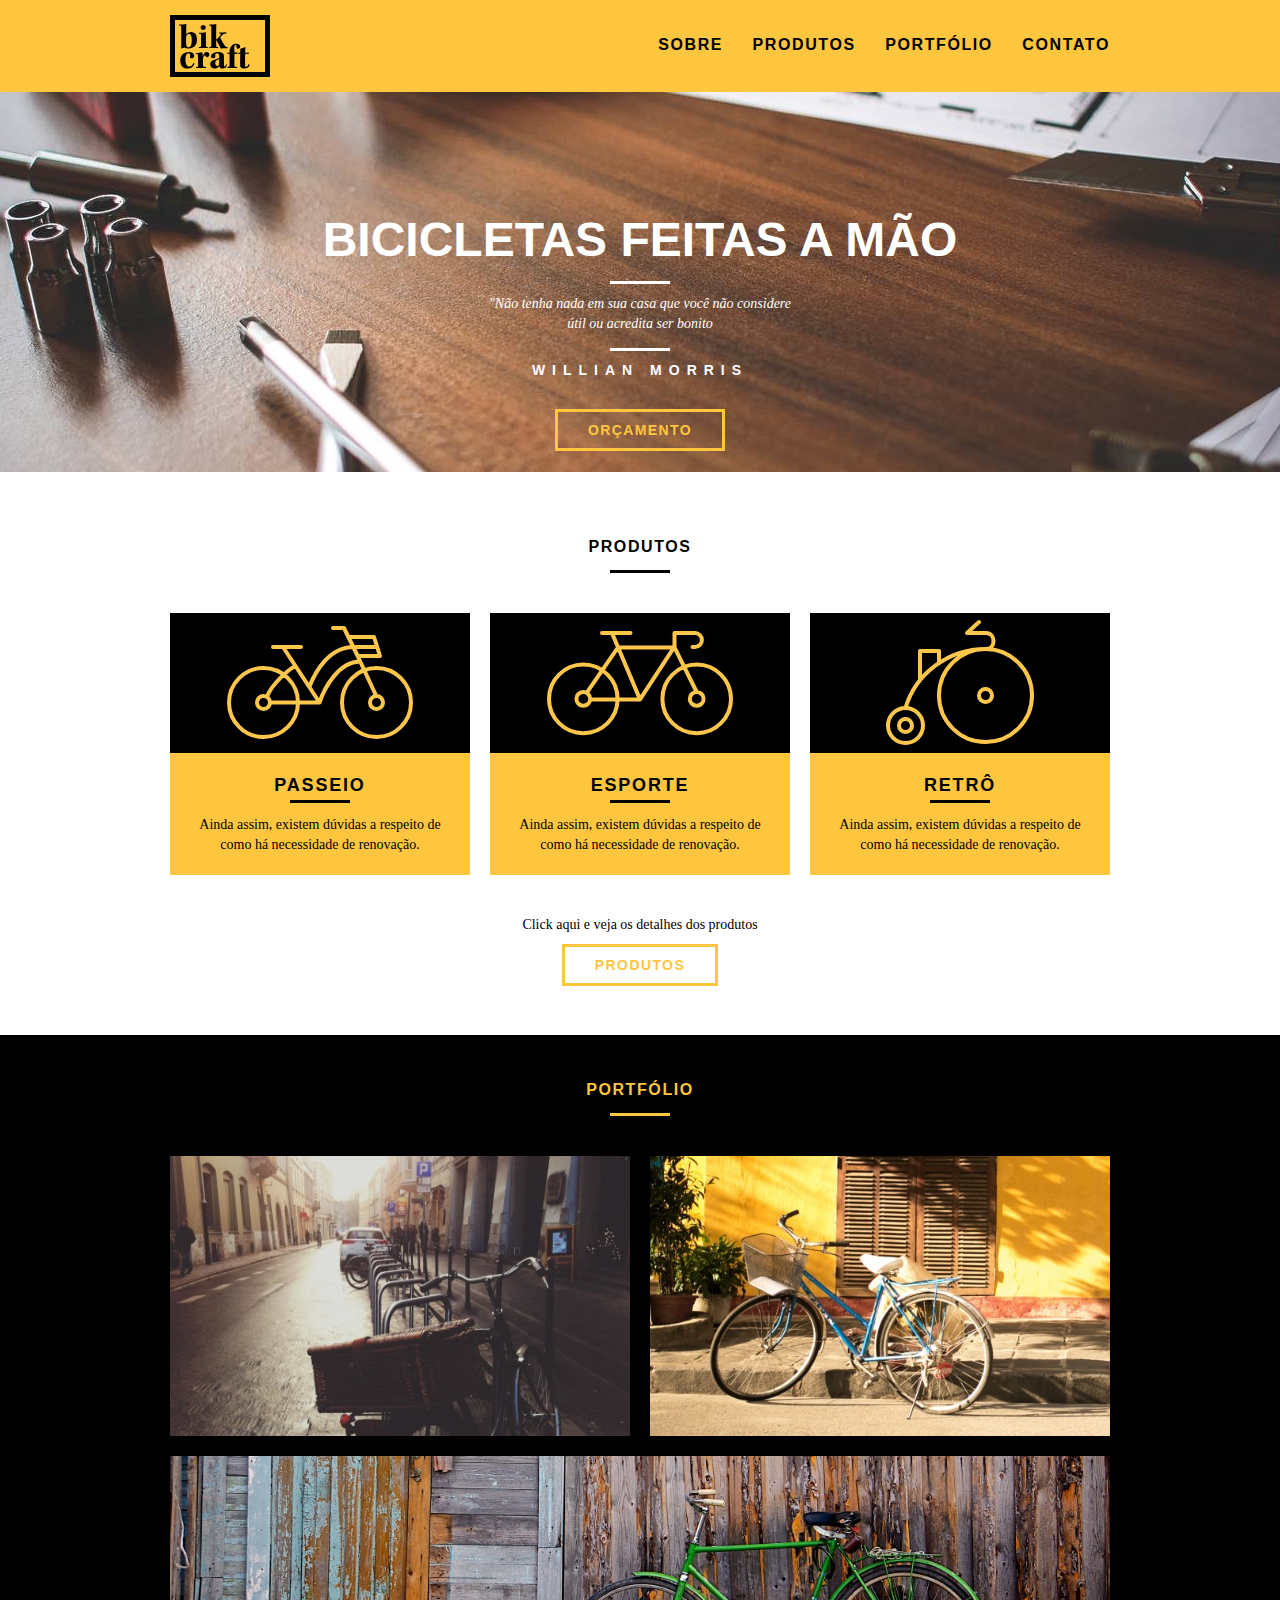
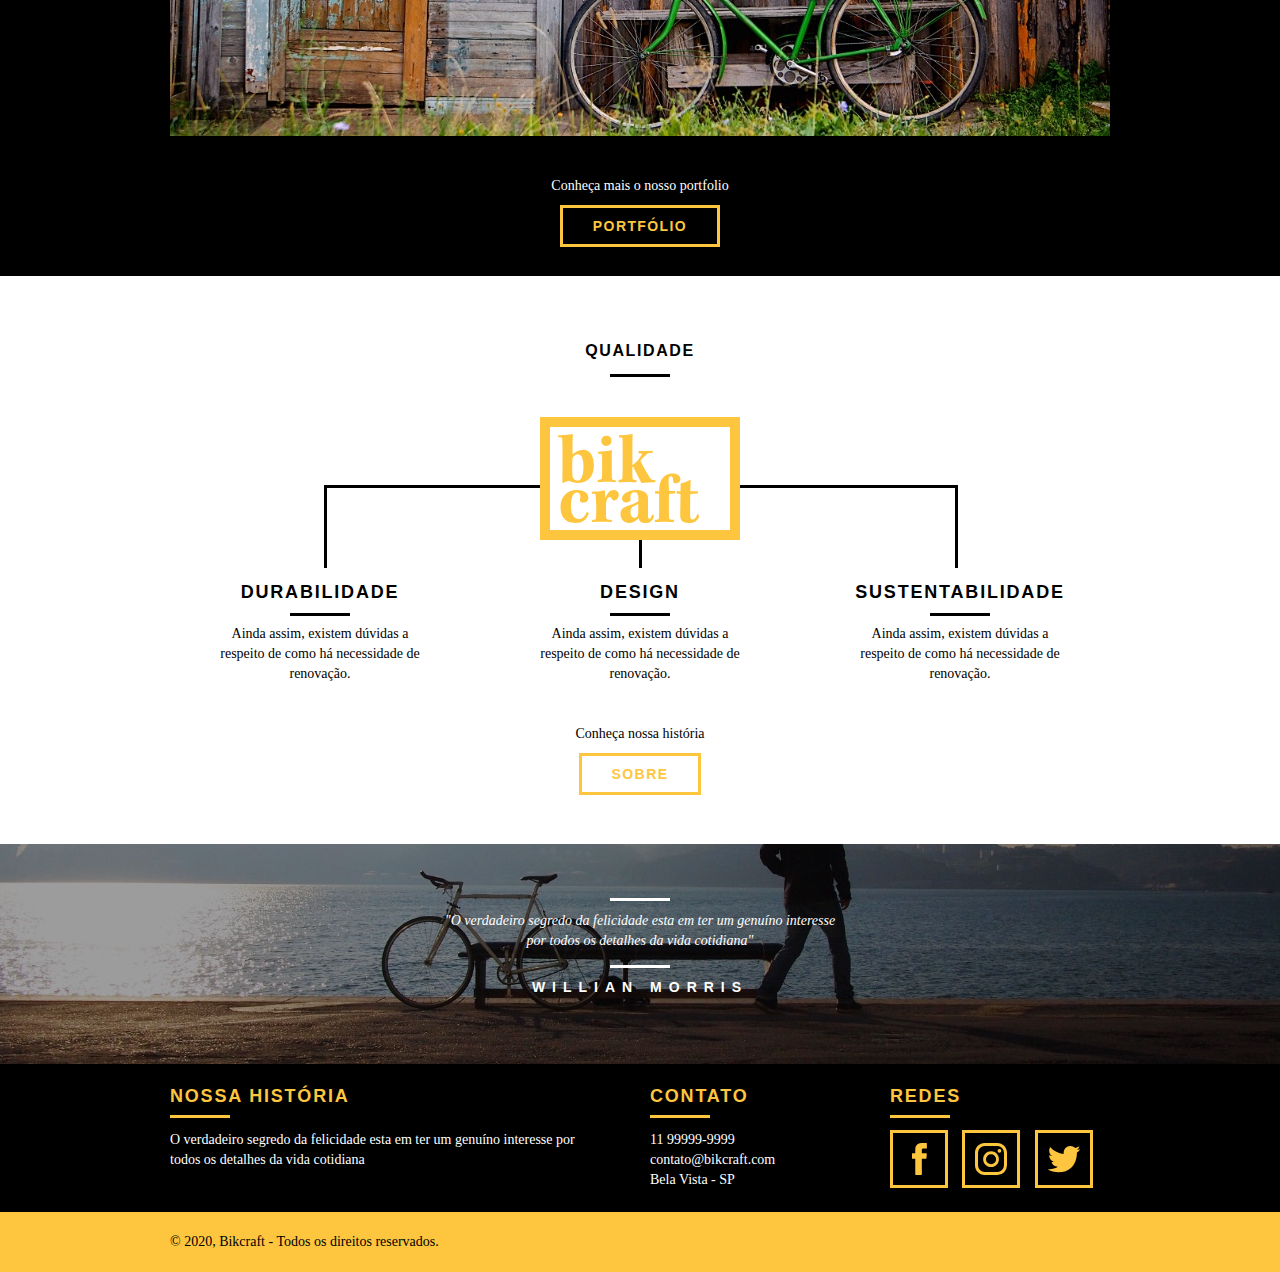
<file: index.html>
<!DOCTYPE html>
<html lang="pt-br">
	<head>
		<meta charset="utf-8">
		<title>Bikcraft - Home</title>
		<link rel="stylesheet" href="css/normalize.css">
		<link rel="stylesheet" href="css/reset.css">
		<link rel="stylesheet" href="css/grid.css">
		<link rel="stylesheet" href="css/style.css">
		<link rel="stylesheet" href="css/about.css">
	</head>
		<header class="header">
			<div class="container">
				<a href="index.html" class="grid-4">
					<img src="img/bikcraft.svg" alt="Bikcraft">
				</a>
				<nav class="header_menu grid-12">
					<ul>
						<li><a href="about.html">Sobre</a></li>
						<li><a href="products.html">Produtos</a></li>
						<li><a href="Portfolio.html">Portfólio</a></li>
						<li><a href="contact.html">Contato</a></li>
					</ul>
				</nav>
			</div>
		</header>
		<section class="introduction">
			<div class="container">
				<h1>Bicicletas feitas a mão</h1>
				<blockquote class="quote-external">
					<p>"Não tenha nada em sua casa que você não considere útil ou acredita ser bonito</p>
					<cite>WILLIAN MORRIS</cite>
				</blockquote>
				<a href="products.html" class="button secundary">Orçamento</a>
			</div>
		</section>
		<section class="products container">
			<h2 class="sub-title">Produtos</h2>
			<ul class="products-list">
				<li class="grid-1-3">
					<div class="products-icon">
						<img src="img/produtos/passeio.svg" alt="bikecreft-passeio">
					</div>
					<h3>Passeio</h3>
					<p>Ainda assim, existem dúvidas a respeito de como há necessidade de renovação.</p>
				</li>
				<li class="grid-1-3">
					<div class="products-icon">
						<img src="img/produtos/esporte.svg" alt="bikecreft-Esport">
					</div>
					<h3>Esporte</h3>
					<p>Ainda assim, existem dúvidas a respeito de como há necessidade de renovação.</p>
				</li>
				<li class="grid-1-3">
					<div class="products-icon">
						<img src="img/produtos/retro.svg" alt="bikecreft-retro">
					</div>
					<h3>Retrô</h3>
					<p>Ainda assim, existem dúvidas a respeito de como há necessidade de renovação.</p>
				</li>
			</ul>
			<div class="call">
				<p>Click aqui e veja os detalhes dos produtos</p>
				<a href="products.html" class="button primary">Produtos</a>
			</div>
		</section>

		<section class="portfolio">
			<div class="container">
				<h2 class="sub-title">Portfólio</h2>
				<ul class="portfolio-list">
					<li class="grid-8"><img src="img/portfolio/retro.jpg" alt="Bicicleta Retrô"></li>
					<li class="grid-8"><img src="img/portfolio/passeio.jpg" alt="Bicicleta Passeio"></li>
					<li class="grid-16"><img src="img/portfolio/esporte.jpg" alt="Bicicleta Esporte"></li>
				</ul>
				<div class="call">
					<p>Conheça mais o nosso portfolio</p>
					<a href="portfolio.html" class="button secundary">Portfólio</a>
				</div>
			</div>
		</section>

		<section class="quality container">
			<h2 class="sub-title">Qualidade</h2>
			<img src="img/bikcraft-qualidade.svg" alt="bikcraft-qualidade">
			<ul class="quality-list">
				<li class="grid-1-3">
					<h3>Durabilidade</h3>
					<p>Ainda assim, existem dúvidas a respeito de como há necessidade de renovação.</p>
				</li>
				<li class="grid-1-3">
					<h3>Design</h3>
					<p>Ainda assim, existem dúvidas a respeito de como há necessidade de renovação.</p>
				</li>
				<li class="grid-1-3">
					<h3>Sustentabilidade</h3>
					<p>Ainda assim, existem dúvidas a respeito de como há necessidade de renovação.</p>
				</li>
			</ul>
			<div class="call">
				<p>Conheça nossa história</p>
				<a href="about.html" class="button primary">Sobre</a>
			</div>
		</section>

		<section class="breaking">
			<blockquote class="quote-external container">
				<p>"O verdadeiro segredo da felicidade esta em ter um genuíno interesse por todos os detalhes da vida cotidiana"</p>
				<cite>WILLIAN MORRIS</cite>
			</blockquote>
		</section>

		<footer>
			<div class="footer">
				<div class="container">
					<div class="grid-8 footer-history">
						<h3>Nossa história</h3>
						<p>O verdadeiro segredo da felicidade esta em ter um genuíno interesse por todos os detalhes da vida cotidiana</p>
					</div>
					<div class="grid-4 footer-contact">
						<h3>Contato</h3>
						<ul>
							<li>11 99999-9999</li>
							<li>contato@bikcraft.com</li>
							<li>Bela Vista - SP</li>
						</ul>
					</div>
					<div class="grid-4 footer-social">
						<h3>Redes</h3>
						<ul>
							<li>
								<a href="http://www.facebook.com">
									<img class="footer-img" src="img/redes-sociais/facebook.svg" alt="facebook">
								</a>
							</li>
								<li>
								<a href="http://www.instagram.com">
									<img class="footer-img" src="img/redes-sociais/instagram.svg" alt="instagram">
								</a>
							</li>
							<li>
								<a href="http://www.facebook.com">
									<img class="footer-img" src="img/redes-sociais/twitter.svg" alt="twitter">
								</a>
							</li>
						</ul>
					</div>
				</div>
			</div>
			<div class="copyright">
				<div class="container">
					<p class="grid-16"> &copy 2020, Bikcraft - Todos os direitos reservados.</p>
				</div>
			</div>
		</footer>
	</body>
</html>
</file>
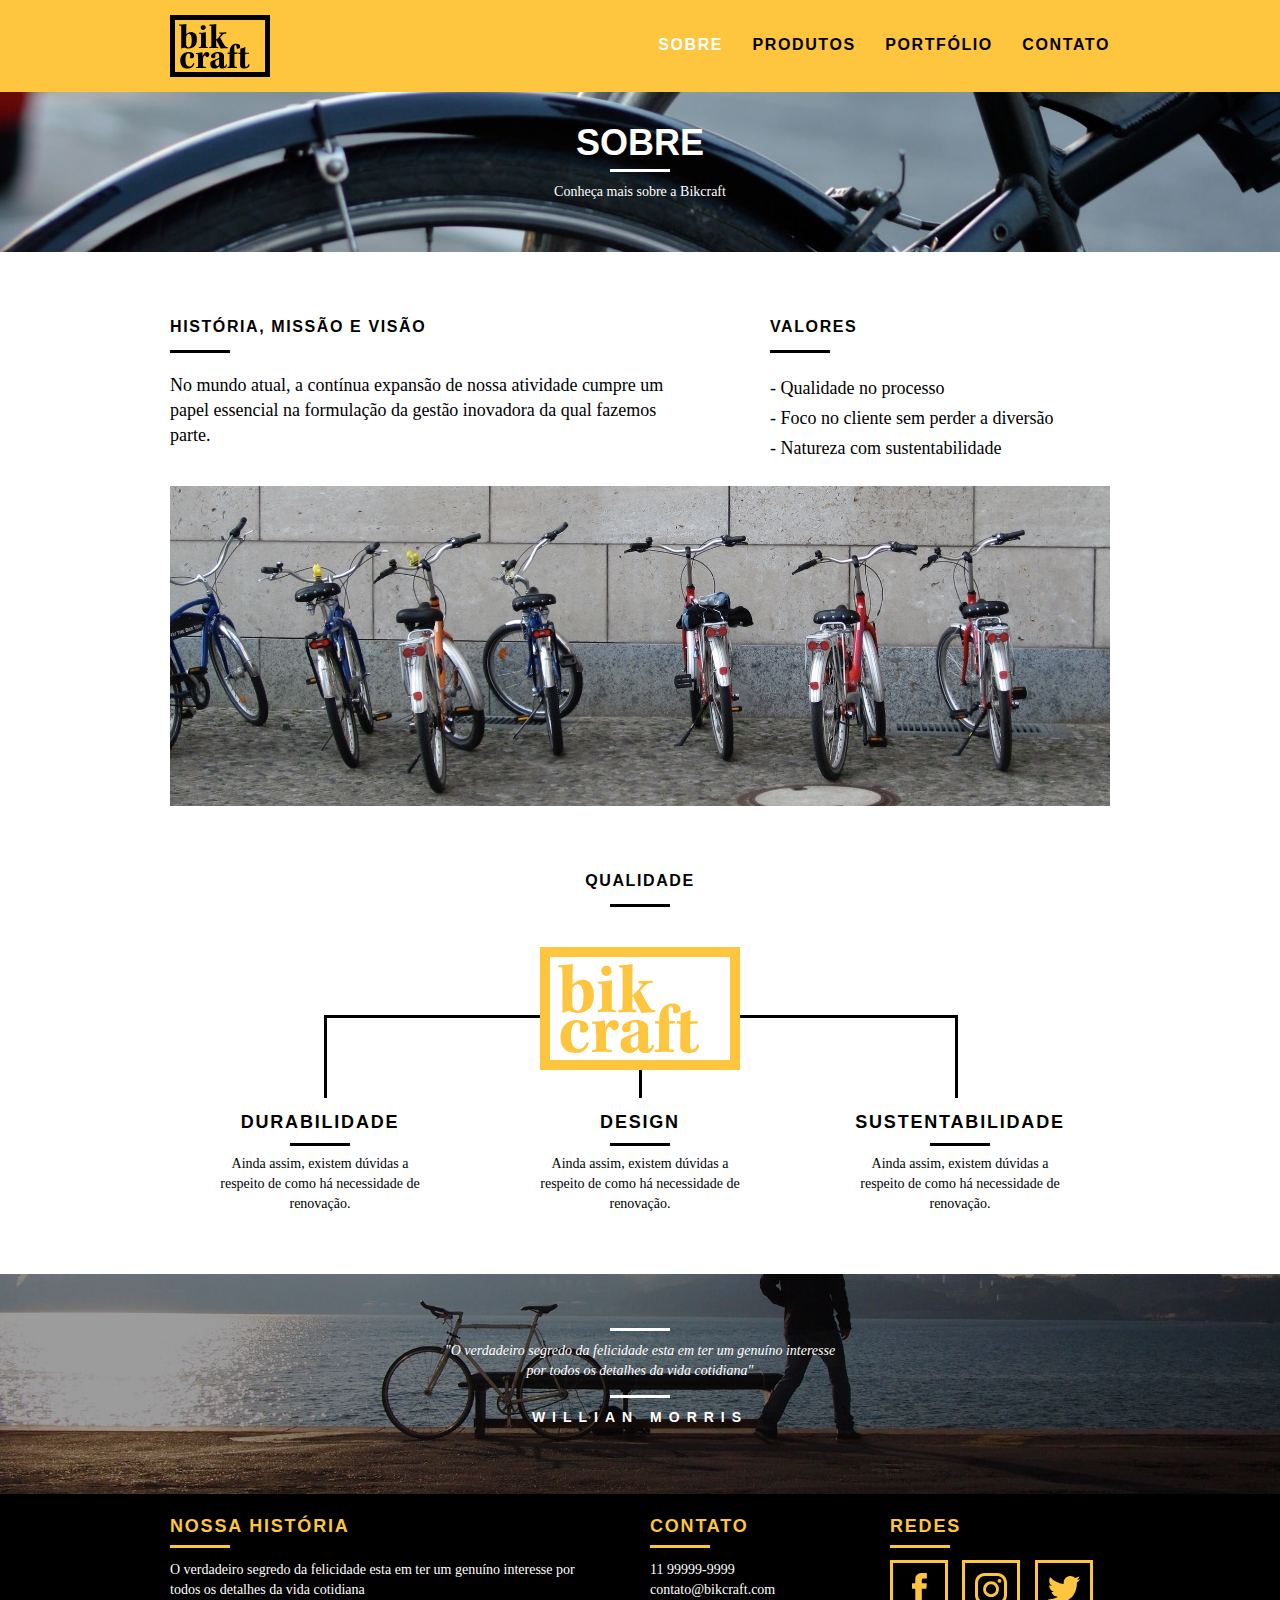
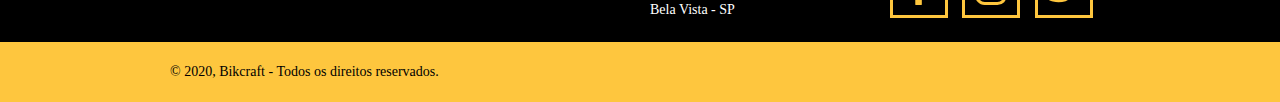
<file: about.html>
<!DOCTYPE html>
<html lang="pt-br">
	<head>
		<meta charset="utf-8">
		<title>Bikcraft - Sobre</title>
		<link rel="stylesheet" href="css/normalize.css">
		<link rel="stylesheet" href="css/reset.css">
		<link rel="stylesheet" href="css/grid.css">
		<link rel="stylesheet" href="css/style.css">
		<link rel="stylesheet" href="css/about.css">
	</head>
		<header class="header">
			<div class="container">
				<a href="index.html" class="grid-4">
					<img src="img/bikcraft.svg" alt="Bikcraft">
				</a>
				<nav class="header_menu grid-12">
					<ul>
						<li><a href="about.html" class="active_menu">Sobre</a></li>
						<li><a href="products.html">Produtos</a></li>
						<li><a href="Portfolio.html">Portfólio</a></li>
						<li><a href="contact.html">Contato</a></li>
					</ul>
				</nav>
			</div>
		</header>
		<section class="introduction-internal about-internal">
			<div class="container">
				<h1>Sobre</h1>
				<p>Conheça mais sobre a Bikcraft</p>
			</div>
		</section>
		<section class="mission-about container">
			<div class="grid-10">
				<h2 class="subtitle-internal">História, Missão e Visão</h2>
				<p>No mundo atual, a contínua expansão de nossa atividade cumpre um papel essencial na formulação da gestão inovadora da qual fazemos parte.</p>
			</div>
			<div class="grid-6">
				<h2 class="subtitle-internal">Valores</h2>
				<ul>
					<li>- Qualidade no processo</li>
					<li>- Foco no cliente sem perder a diversão</li>
					<li>- Natureza com sustentabilidade</li>
				</ul>
			</div>
			<div class="grid-16 team-img">
				<img src="img/equipe-bikcraft.jpg" alt="equipe-bikcraft">
			</div>
		</section>
		<section class="quality container">
			<h2 class="sub-title">Qualidade</h2>
			<img src="img/bikcraft-qualidade.svg" alt="bikcraft-qualidade">
			<ul class="quality-list">
				<li class="grid-1-3">
					<h3>Durabilidade</h3>
					<p>Ainda assim, existem dúvidas a respeito de como há necessidade de renovação.</p>
				</li>
				<li class="grid-1-3">
					<h3>Design</h3>
					<p>Ainda assim, existem dúvidas a respeito de como há necessidade de renovação.</p>
				</li>
				<li class="grid-1-3">
					<h3>Sustentabilidade</h3>
					<p>Ainda assim, existem dúvidas a respeito de como há necessidade de renovação.</p>
				</li>
			</ul>
		</section>

		<section class="breaking">
			<blockquote class="quote-external container">
				<p>"O verdadeiro segredo da felicidade esta em ter um genuíno interesse por todos os detalhes da vida cotidiana"</p>
				<cite>WILLIAN MORRIS</cite>
			</blockquote>
		</section>

		<footer>
			<div class="footer">
				<div class="container">
					<div class="grid-8 footer-history">
						<h3>Nossa história</h3>
						<p>O verdadeiro segredo da felicidade esta em ter um genuíno interesse por todos os detalhes da vida cotidiana</p>
					</div>
					<div class="grid-4 footer-contact">
						<h3>Contato</h3>
						<ul>
							<li>11 99999-9999</li>
							<li>contato@bikcraft.com</li>
							<li>Bela Vista - SP</li>
						</ul>
					</div>
					<div class="grid-4 footer-social">
						<h3>Redes</h3>
						<ul>
							<li>
								<a href="http://www.facebook.com">
									<img class="footer-img" src="img/redes-sociais/facebook.svg" alt="facebook">
								</a>
							</li>
								<li>
								<a href="http://www.instagram.com">
									<img class="footer-img" src="img/redes-sociais/instagram.svg" alt="instagram">
								</a>
							</li>
							<li>
								<a href="http://www.facebook.com">
									<img class="footer-img" src="img/redes-sociais/twitter.svg" alt="twitter">
								</a>
							</li>
						</ul>
					</div>
				</div>
			</div>
			<div class="copyright">
				<div class="container">
					<p class="grid-16"> &copy 2020, Bikcraft - Todos os direitos reservados.</p>
				</div>
			</div>
		</footer>
	</body>
</html>
</file>
<file: css/grid.css>
*, *:before, *:after {
  -webkit-box-sizing: border-box; 
  -moz-box-sizing: border-box; 
  box-sizing: border-box;
}

.container {
	width: 960px;
	margin: 0 auto;
	padding: 0px;
	position: relative;
}

.container:after, .container:before {
	content: " ";
	display: table;
}

.container:after {
	clear: both;
}

.grid-1, .grid-2, .grid-3, .grid-4, .grid-5, .grid-6, .grid-7, .grid-8, .grid-9, .grid-10, .grid-11, .grid-12, .grid-13, .grid-14, .grid-15, .grid-16, .grid-1-3 {
	float: left;
	margin-left: 10px;
	margin-right: 10px;
}

.grid-1 	{width: 2.5rem;}
.grid-2 	{width: 6.25rem;}
.grid-3 	{width: 10rem;}
.grid-4 	{width: 220px;}
.grid-5 	{width: 280px;}
.grid-6 	{width: 340px;}
.grid-7 	{width: 400px;}
.grid-8 	{width: 28.75rem;}
.grid-9 	{width: 520px;}
.grid-10 	{width: 580px;}
.grid-11 	{width: 640px;}
.grid-12 	{width: 700px;}
.grid-13 	{width: 760px;}
.grid-14 	{width: 820px;}
.grid-15 	{width: 880px;}
.grid-16 	{width: 940px;}
.grid-1-3	{width: 300px;}
</file>
<file: css/style.css>
/* General */

body {
  font-family: Arial, Helvetica, sans-serif;
}

p {
  font-family: Georgia, 'Times New Roman', Times, serif;
  font-size: 14px;
  line-height: 20px;
}

img {
  display: block;
}

.button {
  border: 3px solid #fec63e;
  padding: 10px 30px;
  color: #fec63e;
  font-size: 14px;
  line-height: 20px;
  text-transform: uppercase;
  font-weight: bold;
  letter-spacing: .1em;
}

.button.primary:hover {
  color: black;
  border-color: black;
}

.button.secundary:hover {
  color: white;
  border-color: white;
}

.sub-title {
  font-weight: bold;
  line-height: 30px;
  letter-spacing: .1em;
  color: black;
  text-transform: uppercase;
  text-align: center;
  margin-bottom: 40px;
}

.sub-title:after {
  content: "";
  display: block;
  width: 60px;
  height: 3px;
  background: black;
  margin: 8px auto;
}

.subtitle-internal {
  font-weight: bold;
  line-height: 30px;
  letter-spacing: .1em;
  color: black;
  text-transform: uppercase;
  margin-bottom: 20px;
}

.subtitle-internal:after {
  content: "";
  display: block;
  width: 60px;
  height: 3px;
  background: black;
  margin: 8px 0;
}

/* Header */

.header {
  width: 100%;
  background: #fec63e;
  position: fixed;
  top: 0;
  padding: 15px 0;
  z-index: 10;
}

.header_menu {
  text-align: right;
}

.header_menu ul li {
  display: inline-block;
  margin-left: 25px;
  margin-top: 20px;
}

.header_menu ul li a.active_menu {
  color: white;
}


.header_menu a {
  color: #000;
  font-weight: bold;
  font-size: 14;
  text-transform: uppercase;
  letter-spacing: .1em;
  line-height: 20px;
  padding: 10px 0;
}

.header_menu a:hover {
  color: white;
}

/* Introduction */

.introduction {
  width: 100%;
  height: 380px;
  background: url("../img/bg.jpg") no-repeat center;
  background-size: cover;
  margin-top: 92px;
  text-align: center;
  padding-top: 120px;
}

.introduction h1 {
  font-size: 48px;
  color: white;
  font-weight: bold;
  text-transform: uppercase;
}

.quote-external {
  max-width: 320px;
  margin: 0 auto;
  color: white;
  margin-bottom: 40px;
}

.quote-external p {
  font-style: italic;
}

.quote-external p:before, .quote-external p:after {
  content: "";
  display: block;
  width: 60px;
  height: 3px;
  background: white;
  margin: 14px auto 10px auto;
}

.quote-external cite {
  font-style: normal;
  font-weight: bold;
  font-size: 14px;
  letter-spacing: .5em;
}

/* Introduction Internal */

.introduction-internal {
  width: 100%;
  margin-top: 92px;
  height: 160px;
  background-size: cover;
  text-align: center;
  color: white;
  padding-top: 30px;
}

.introduction-internal h1 {
  font-size: 36px;
  font-weight: bold;
  text-transform: uppercase;
}

.introduction-internal h1:after {
  content: "";
  display: block;
  width: 60px;
  height: 3px;
  background: white;
  margin: 6px auto 10px auto;
}

/* Products */

.products {
  padding: 60px 0;
}

.products-list li {
  background: #fec63e;
  text-align: center;
}

.products-list li h3 {
  font-weight: bold;
  font-size: 18px;
  line-height: 25px;
  text-transform: uppercase;
  letter-spacing: .1em;
  margin-top: 20px;
}

.products-list li h3:after {
  content: "";
  display: block;
  width: 60px;
  height: 3px;
  background: black;
  margin: 2px auto;
}

.products-list li p {
  padding: 10px 20px 20px 20px;
}

.products-icon {
  background: black;
}

.products-icon img {
  margin: 0 auto;
}

.call {
  padding-top: 40px;
  text-align: center;
  clear: both;
}

.call p {
  margin-bottom: 20px;
}

/* Portfolio */

.portfolio {
  width: 100%;
  background: black;
  padding: 40px 0;
}

.portfolio .sub-title {
  color: #fec63e;
}

.portfolio .sub-title:after {
  background: #fec63e;
}

.portfolio-list li:last-child {
  margin-top: 20px;
}

.portfolio .call p {
  color: white;
}

/* Quality */

.quality {
  padding: 60px 0;
  text-align: center;
}

.quality:after {
  content: "";
  width: 634px;
  height: 83px;
  display: block;
  background: url("../img/linhas.svg") no-repeat center;
  position: absolute;
  top: 209px;
  right: 162px;
  z-index: -1;
}

.quality img {
  margin: 0 auto;
}

.quality-list {
  padding-top: 20px;
  overflow: auto;
}

.quality-list li {
  text-align: center;
  padding: 0 40px;
}

.quality-list li h3 {
  font-weight: bold;
  font-size: 18px;
  line-height: 25px;
  text-transform: uppercase;
  letter-spacing: .1em;
  margin-top: 20px;
}

.quality-list li h3:after {
  content: "";
  display: block;
  width: 60px;
  height: 3px;
  background: black;
  margin: 8px auto;
}

/* Breaking */

.breaking {
  width: 100%;
  height: 220px;
  background: url('../img/bg-footer.jpg') no-repeat center;
  background-size: cover;
  text-align: center;
  padding-top: 40px;
}

.breaking blockquote {
  max-width: 400px;
}

/* Footer */

.footer {
  width: 100%;
  background: black;
  color: white;
  padding: 20px 0;
}

.footer h3 {
  font-size: 18px;
  line-height: 25px;
  color: #fec63e;
  text-transform: uppercase;
  letter-spacing: .1em;
  font-weight: bold;
}

.footer h3:after {
  content: "";
  display: block;
  width: 60px;
  height: 3px;
  background: #fec63e;
  margin: 6px 0 12px 0;
}

.footer-history {
  padding-right: 40px;
}

.footer-contact ul>li {
  font-size: 14px;
  line-height: 20px;
  font-family: Georgia, 'Times New Roman', Times, serif;
}

.footer-social ul li {
  display: inline-block;
  margin-right: 10px;
}

.footer-social ul a {
  border: 3px solid #fec63e;
  display: block;
  padding: 10px;
}

.footer-social ul a:hover {
  border-color: white;
}

.footer-social ul a img:hover {
  fill: white;
}

.copyright {
  width: 100%;
  background: #fec63e;
  padding: 20px 0;
}
</file>
<file: css/about.css>
.about-internal {
  background: url("../img/bg-sobre.jpg") no-repeat center;
}
.mission-about {
  padding-top: 60px;
}

.mission-about p {
  font-size: 18px;
  line-height: 25px;
  margin-bottom: 1em;
  padding-right: 60px;
}

.mission-about ul li {
  font-family: Georgia, 'Times New Roman', Times, serif;
  font-size: 18px;
  line-height: 30px;
}

.team-img {
  padding-top: 20px;
}
</file>
